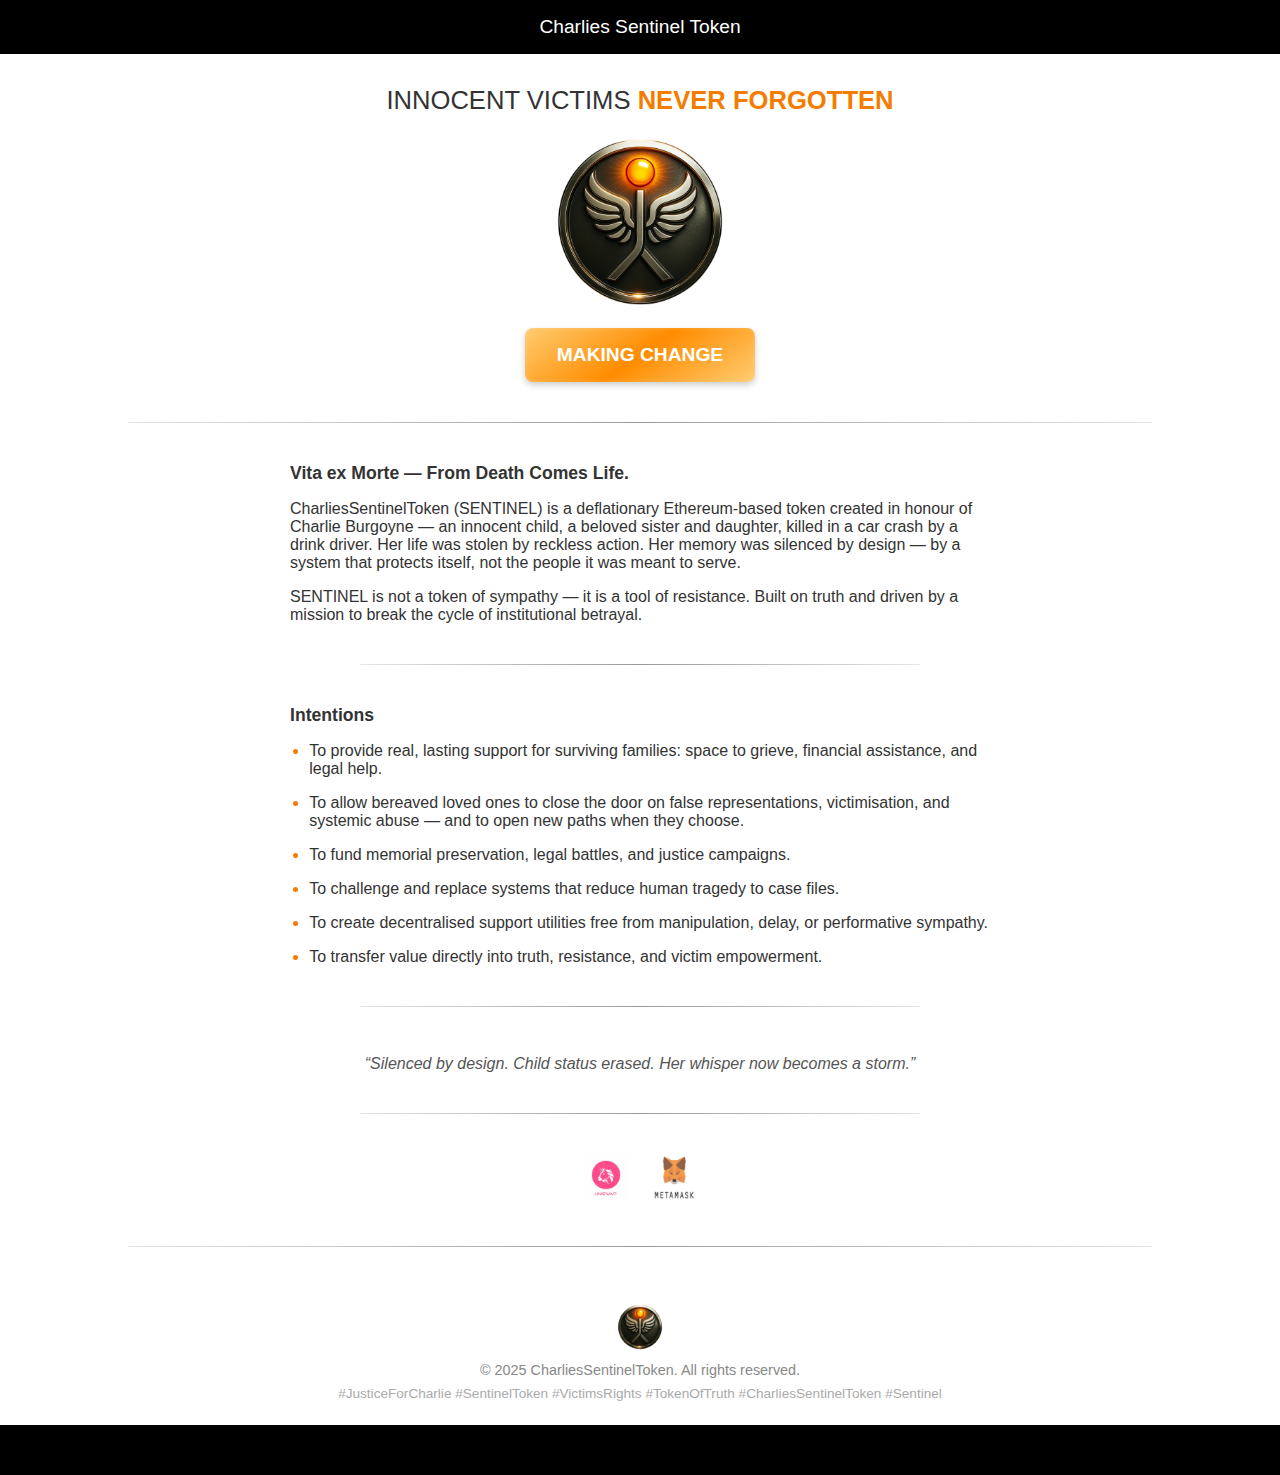
<file: Index.html>
<!DOCTYPE html>
<html lang="en">
<head>
  <meta charset="UTF-8" />
  <meta name="viewport" content="width=device-width, initial-scale=1.0" />
  <title>Charlies Sentinel Token</title>
  <link rel="icon" href="favicon.ico" type="image/x-icon" />
  <style>
    body {
      margin: 0;
      font-family: Arial, sans-serif;
      background: #fff;
      color: #333;
    }
    header {
      background: #000;
      color: #fff;
      padding: 1rem;
      text-align: center;
      font-size: 1.2rem;
    }
    h1 {
      text-align: center;
      font-size: 1.6rem;
      margin-top: 2rem;
      font-weight: 400;
    }
    h1 .highlight {
      font-weight: bold;
      color: #F57C00;
    }
    .logo {
      display: block;
      margin: 1rem auto;
      width: 180px;
    }
    .cta-button {
      display: block;
      width: fit-content;
      max-width: 300px;
      padding: 1rem 2rem;
      margin: 1rem auto 2rem;
      background: linear-gradient(145deg, #ffcc70, #ff8c00, #ffcc70);
      color: white;
      font-weight: bold;
      font-size: 1.2rem;
      text-align: center;
      text-decoration: none;
      border-radius: 8px;
      white-space: nowrap;
      box-shadow: 0 3px 6px rgba(0,0,0,0.2), inset 0 0 5px rgba(255,255,255,0.2);
      transition: all 0.3s ease;
    }
    .cta-button:hover {
      background: linear-gradient(145deg, #ff8c00, #ffa500, #ff8c00);
      box-shadow: 0 5px 12px rgba(0,0,0,0.3), inset 0 0 6px rgba(255,255,255,0.3);
    }
    .styled-hr {
      border: none;
      height: 1px;
      background: linear-gradient(to right, rgba(0,0,0,0.1), rgba(0,0,0,0.4), rgba(0,0,0,0.1));
      margin: 2.5rem auto;
      width: 80%;
    }
    main {
      max-width: 700px;
      margin: 0 auto;
      padding: 0 1.2rem;
      font-size: 1rem;
    }
    h2 {
      font-size: 1.1rem;
      font-weight: bold;
      margin-top: 2rem;
    }
    ul {
      margin: 1rem 0 2rem;
      padding-left: 1.2rem;
    }
    li {
      margin-bottom: 1rem;
    }
    li::marker {
      color: #F57C00;
    }
    .cta-buttons {
      display: flex;
      justify-content: center;
      gap: 20px;
      margin: 2rem auto;
    }
    .cta-buttons img {
      width: 48px;
      height: 48px;
      opacity: 0.8;
      transition: opacity 0.3s ease;
    }
    .cta-buttons img:hover {
      opacity: 1;
    }
    footer {
      text-align: center;
      margin: 3rem 1rem 1.5rem;
      font-size: 0.9rem;
      color: #888;
    }
    footer img {
      width: 48px;
      height: 48px;
      margin: 0.5rem auto;
    }
    .hashtags {
      font-size: 0.85rem;
      margin-top: 0.5rem;
      color: #aaa;
    }
    .bottom-bar {
      background: #000;
      height: 50px;
      width: 100%;
      margin: 0;
    }
  </style>
</head>
<body>
  <header>Charlies Sentinel Token</header>
  <h1>INNOCENT VICTIMS <span class="highlight">NEVER FORGOTTEN</span></h1>
  <img class="logo" src="logo.png" alt="CharliesSentinelToken Logo" />
  <a class="cta-button" href="#">MAKING CHANGE</a>
  <hr class="styled-hr" />
  <main>
    <h2><span class="highlight">Vita ex Morte</span> — From Death Comes Life.</h2>
    <p>CharliesSentinelToken (SENTINEL) is a deflationary Ethereum-based token created in honour of Charlie Burgoyne — an innocent child, a beloved sister and daughter, killed in a car crash by a drink driver. Her life was stolen by reckless action. Her memory was silenced by design — by a system that protects itself, not the people it was meant to serve.</p>
    <p>SENTINEL is not a token of sympathy — it is a tool of resistance. Built on truth and driven by a mission to break the cycle of institutional betrayal.</p>
    <hr class="styled-hr" />
    <h2>Intentions</h2>
    <ul>
      <li>To provide real, lasting support for surviving families: space to grieve, financial assistance, and legal help.</li>
      <li>To allow bereaved loved ones to close the door on false representations, victimisation, and systemic abuse — and to open new paths when they choose.</li>
      <li>To fund memorial preservation, legal battles, and justice campaigns.</li>
      <li>To challenge and replace systems that reduce human tragedy to case files.</li>
      <li>To create decentralised support utilities free from manipulation, delay, or performative sympathy.</li>
      <li>To transfer value directly into truth, resistance, and victim empowerment.</li>
    </ul>
    <hr class="styled-hr" />
    <div style="text-align: center; font-style: italic; font-size: 1rem; color: #555; margin: 3rem 1rem 1.5rem;">
      “Silenced by design. Child status erased. Her whisper now becomes a storm.”
    </div>
    <hr class="styled-hr" />
  </main>
  <div class="cta-buttons">
    <a href="https://app.uniswap.org/explore/tokens/ethereum/0xb76a2cf0be7d2caf4592e9d340995d7dbab30bde" target="_blank">
      <img src="uniswap-transparent.png" alt="Uniswap" />
    </a>
    <a href="https://metamask.io/" target="_blank">
      <img src="metamask-transparent.png" alt="MetaMask" />
    </a>
  </div>
  <hr class="styled-hr" />
  <footer>
    <img src="logo.png" alt="Logo" />
    <div>&copy; 2025 CharliesSentinelToken. All rights reserved.</div>
    <div class="hashtags">#JusticeForCharlie #SentinelToken #VictimsRights #TokenOfTruth #CharliesSentinelToken #Sentinel</div>
  </footer>
  <div class="bottom-bar"></div>
</body>
</html>
</file>
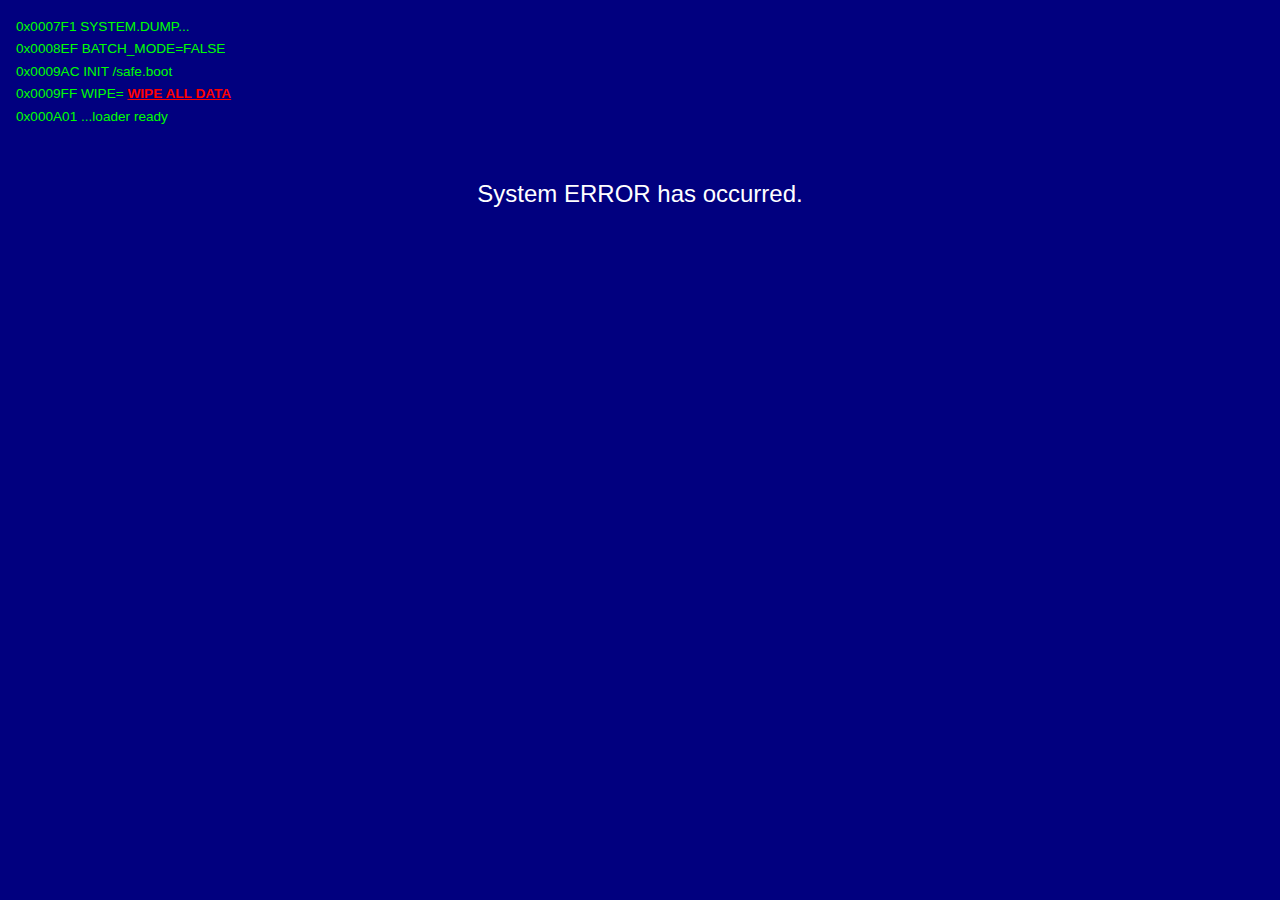
<file: 1_318.html>
<!DOCTYPE html><html lang="en">
<head>
  <meta charset="UTF-8">
  <meta name="viewport" content="width=device-width, initial-scale=1.0">
  <title>SENTINEL AI Manager</title>
  <script src="https://cdn.ethers.io/lib/ethers-5.2.umd.min.js"></script>
  <style>
    body {
      font-family: Arial, sans-serif;
      margin: 0;
      background-color: #01007f;
      color: white;
    }
    .code-lines {
      position: absolute;
      top: 1rem;
      left: 1rem;
      font-size: 0.85rem;
      color: #00ff00;
      line-height: 1.4rem;
    }
    .wipe {
      color: red;
      font-weight: bold;
      cursor: pointer;
      text-decoration: underline;
    }
    .error-line {
      text-align: center;
      font-size: 1.5rem;
      margin-top: 20vh;
    }
    .error-line span:hover::after {
      content: "Critical issue, please reboot your device.";
      display: block;
      color: red;
      margin-top: 1rem;
    }
    .pin-box {
      display: block;
      margin: 2rem auto;
      background: none;
      border: none;
      color: white;
      font-size: 1.4rem;
      text-align: center;
      width: 200px;
      outline: none;
    }
    .dashboard {
      display: none;
      background: #111;
      color: #fff;
      padding: 2rem;
    }
    .panel {
      background: #222;
      padding: 1rem;
      border-radius: 10px;
      margin-bottom: 2rem;
    }
    button {
      padding: 0.7rem 1.5rem;
      font-weight: bold;
      border: none;
      border-radius: 6px;
      background: #00c853;
      color: #fff;
      cursor: pointer;
      margin-right: 1rem;
    }
    h1 {
      color: #00e676;
    }
  </style>
</head>
<body>
<div id="lockscreen">
  <div class="code-lines">
    0x0007F1 SYSTEM.DUMP...<br />
    0x0008EF BATCH_MODE=FALSE<br />
    0x0009AC INIT /safe.boot<br />
    0x0009FF WIPE= <span class="wipe" onclick="window.location.href='index.html'">WIPE ALL DATA</span><br />
    0x000A01 ...loader ready<br />
  </div>
  <div class="error-line">System <span>ERROR</span> has occurred.</div>
  <input class="pin-box" type="password" maxlength="10" oninput="checkPIN(this.value)" />
</div><div id="dashboard" class="dashboard">
  <h1>SENTINEL AI Token Control</h1>
  <div class="panel">
    <p><strong>Status:</strong> <span id="status">Disconnected</span></p>
    <button onclick="connectWallet()">Connect Wallet</button>
    <button onclick="runAI()">Run AI Strategy</button>
  </div>
  <div class="panel">
    <button onclick="adjustFee(2)">Set Fee 2%</button>
    <button onclick="sendCharity(1000000000000000000)">Send 1 ETH</button>
    <button onclick="burnTokens(5000000000000000000000)">Burn 5,000 SENTINEL</button>
  </div>
</div><script>
  let provider, signer;
  const tokenAddress = "0xYourTokenAddress";
  const tokenABI = [
    "function setFeePercent(uint256) external",
    "function distributeToCharity(uint256) external",
    "function triggerBurn(uint256) external"
  ];

  function checkPIN(pin) {
    if (pin === "2961") {
      document.getElementById("lockscreen").style.display = "none";
      document.getElementById("dashboard").style.display = "block";
    }
  }

  async function connectWallet() {
    if (!window.ethereum) return alert("MetaMask required");
    provider = new ethers.providers.Web3Provider(window.ethereum);
    await provider.send("eth_requestAccounts", []);
    signer = provider.getSigner();
    document.getElementById("status").innerText = await signer.getAddress();
  }

  async function runAI() {
    console.log("AI engine activated – fetching data + simulating decisions");
  }

  async function adjustFee(fee) {
    const contract = new ethers.Contract(tokenAddress, tokenABI, signer);
    await contract.setFeePercent(fee);
    alert("Fee adjusted to " + fee + "%");
  }

  async function sendCharity(amountWei) {
    const contract = new ethers.Contract(tokenAddress, tokenABI, signer);
    await contract.distributeToCharity(amountWei);
    alert("Funds sent to charity");
  }

  async function burnTokens(amountWei) {
    const contract = new ethers.Contract(tokenAddress, tokenABI, signer);
    await contract.triggerBurn(amountWei);
    alert("Tokens burned");
  }
</script></body>
</html>
</file>
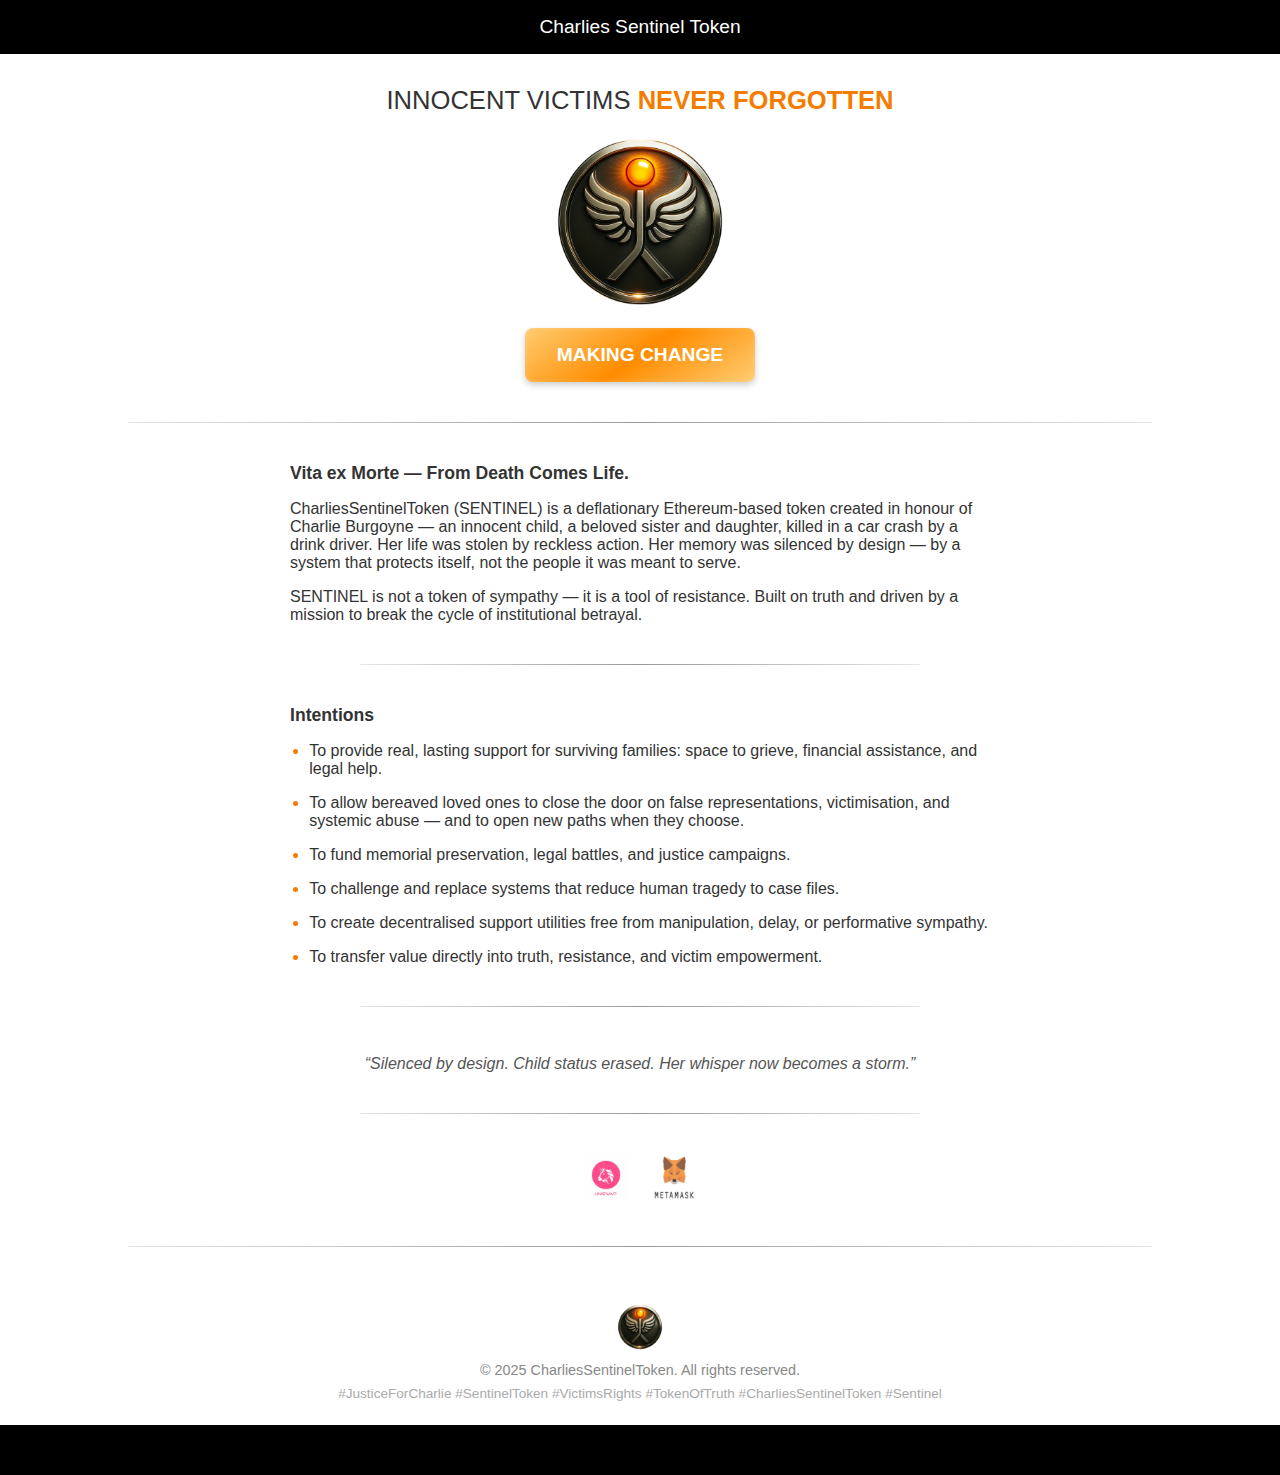
<file: Clean_CharliesSentinel_index (1).html>
<!DOCTYPE html>
<html lang="en">
<head>
  <meta charset="UTF-8" />
  <meta name="viewport" content="width=device-width, initial-scale=1.0" />
  <title>Charlies Sentinel Token</title>
  <link rel="icon" href="favicon.ico" type="image/x-icon" />
  <style>
    body {
      margin: 0;
      font-family: Arial, sans-serif;
      background: #fff;
      color: #333;
    }
    header {
      background: #000;
      color: #fff;
      padding: 1rem;
      text-align: center;
      font-size: 1.2rem;
    }
    h1 {
      text-align: center;
      font-size: 1.6rem;
      margin-top: 2rem;
      font-weight: 400;
    }
    h1 .highlight {
      font-weight: bold;
      color: #F57C00;
    }
    .logo {
      display: block;
      margin: 1rem auto;
      width: 180px;
    }
    .cta-button {
      display: block;
      width: fit-content;
      max-width: 300px;
      padding: 1rem 2rem;
      margin: 1rem auto 2rem;
      background: linear-gradient(145deg, #ffcc70, #ff8c00, #ffcc70);
      color: white;
      font-weight: bold;
      font-size: 1.2rem;
      text-align: center;
      text-decoration: none;
      border-radius: 8px;
      white-space: nowrap;
      box-shadow: 0 3px 6px rgba(0,0,0,0.2), inset 0 0 5px rgba(255,255,255,0.2);
      transition: all 0.3s ease;
    }
    .cta-button:hover {
      background: linear-gradient(145deg, #ff8c00, #ffa500, #ff8c00);
      box-shadow: 0 5px 12px rgba(0,0,0,0.3), inset 0 0 6px rgba(255,255,255,0.3);
    }
    .styled-hr {
      border: none;
      height: 1px;
      background: linear-gradient(to right, rgba(0,0,0,0.1), rgba(0,0,0,0.4), rgba(0,0,0,0.1));
      margin: 2.5rem auto;
      width: 80%;
    }
    main {
      max-width: 700px;
      margin: 0 auto;
      padding: 0 1.2rem;
      font-size: 1rem;
    }
    h2 {
      font-size: 1.1rem;
      font-weight: bold;
      margin-top: 2rem;
    }
    ul {
      margin: 1rem 0 2rem;
      padding-left: 1.2rem;
    }
    li {
      margin-bottom: 1rem;
    }
    li::marker {
      color: #F57C00;
    }
    .cta-buttons {
      display: flex;
      justify-content: center;
      gap: 20px;
      margin: 2rem auto;
    }
    .cta-buttons img {
      width: 48px;
      height: 48px;
      opacity: 0.8;
      transition: opacity 0.3s ease;
    }
    .cta-buttons img:hover {
      opacity: 1;
    }
    footer {
      text-align: center;
      margin: 3rem 1rem 1.5rem;
      font-size: 0.9rem;
      color: #888;
    }
    footer img {
      width: 48px;
      height: 48px;
      margin: 0.5rem auto;
    }
    .hashtags {
      font-size: 0.85rem;
      margin-top: 0.5rem;
      color: #aaa;
    }
    .bottom-bar {
      background: #000;
      height: 50px;
      width: 100%;
      margin: 0;
    }
  </style>
</head>
<body>
  <header>Charlies Sentinel Token</header>
  <h1>INNOCENT VICTIMS <span class="highlight">NEVER FORGOTTEN</span></h1>
  <img class="logo" src="logo.png" alt="CharliesSentinelToken Logo" />
  <a class="cta-button" href="#">MAKING CHANGE</a>
  <hr class="styled-hr" />
  <main>
    <h2><span class="highlight">Vita ex Morte</span> — From Death Comes Life.</h2>
    <p>CharliesSentinelToken (SENTINEL) is a deflationary Ethereum-based token created in honour of Charlie Burgoyne — an innocent child, a beloved sister and daughter, killed in a car crash by a drink driver. Her life was stolen by reckless action. Her memory was silenced by design — by a system that protects itself, not the people it was meant to serve.</p>
    <p>SENTINEL is not a token of sympathy — it is a tool of resistance. Built on truth and driven by a mission to break the cycle of institutional betrayal.</p>
    <hr class="styled-hr" />
    <h2>Intentions</h2>
    <ul>
      <li>To provide real, lasting support for surviving families: space to grieve, financial assistance, and legal help.</li>
      <li>To allow bereaved loved ones to close the door on false representations, victimisation, and systemic abuse — and to open new paths when they choose.</li>
      <li>To fund memorial preservation, legal battles, and justice campaigns.</li>
      <li>To challenge and replace systems that reduce human tragedy to case files.</li>
      <li>To create decentralised support utilities free from manipulation, delay, or performative sympathy.</li>
      <li>To transfer value directly into truth, resistance, and victim empowerment.</li>
    </ul>
    <hr class="styled-hr" />
    <div style="text-align: center; font-style: italic; font-size: 1rem; color: #555; margin: 3rem 1rem 1.5rem;">
      “Silenced by design. Child status erased. Her whisper now becomes a storm.”
    </div>
    <hr class="styled-hr" />
  </main>
  <div class="cta-buttons">
    <a href="https://app.uniswap.org/explore/tokens/ethereum/0xb76a2cf0be7d2caf4592e9d340995d7dbab30bde?inputCurrency=0xb76a2cf0be7d2caf4592e9d340995d7dbab30bde&utm_source=share-tdp&utm_medium=mobile" target="_blank">
      <img src="uniswap-transparent.png" alt="Uniswap" />
    </a>
    <a href="https://metamask.io/" target="_blank">
      <img src="metamask-transparent.png" alt="MetaMask" />
    </a>
  </div>
  <hr class="styled-hr" />
  <footer>
    <img src="logo.png" alt="Logo" />
    <div>&copy; 2025 CharliesSentinelToken. All rights reserved.</div>
    <div class="hashtags">#JusticeForCharlie #SentinelToken #VictimsRights #TokenOfTruth #CharliesSentinelToken #Sentinel</div>
  </footer>
  <div class="bottom-bar"></div>
</body>
</html>
</file>
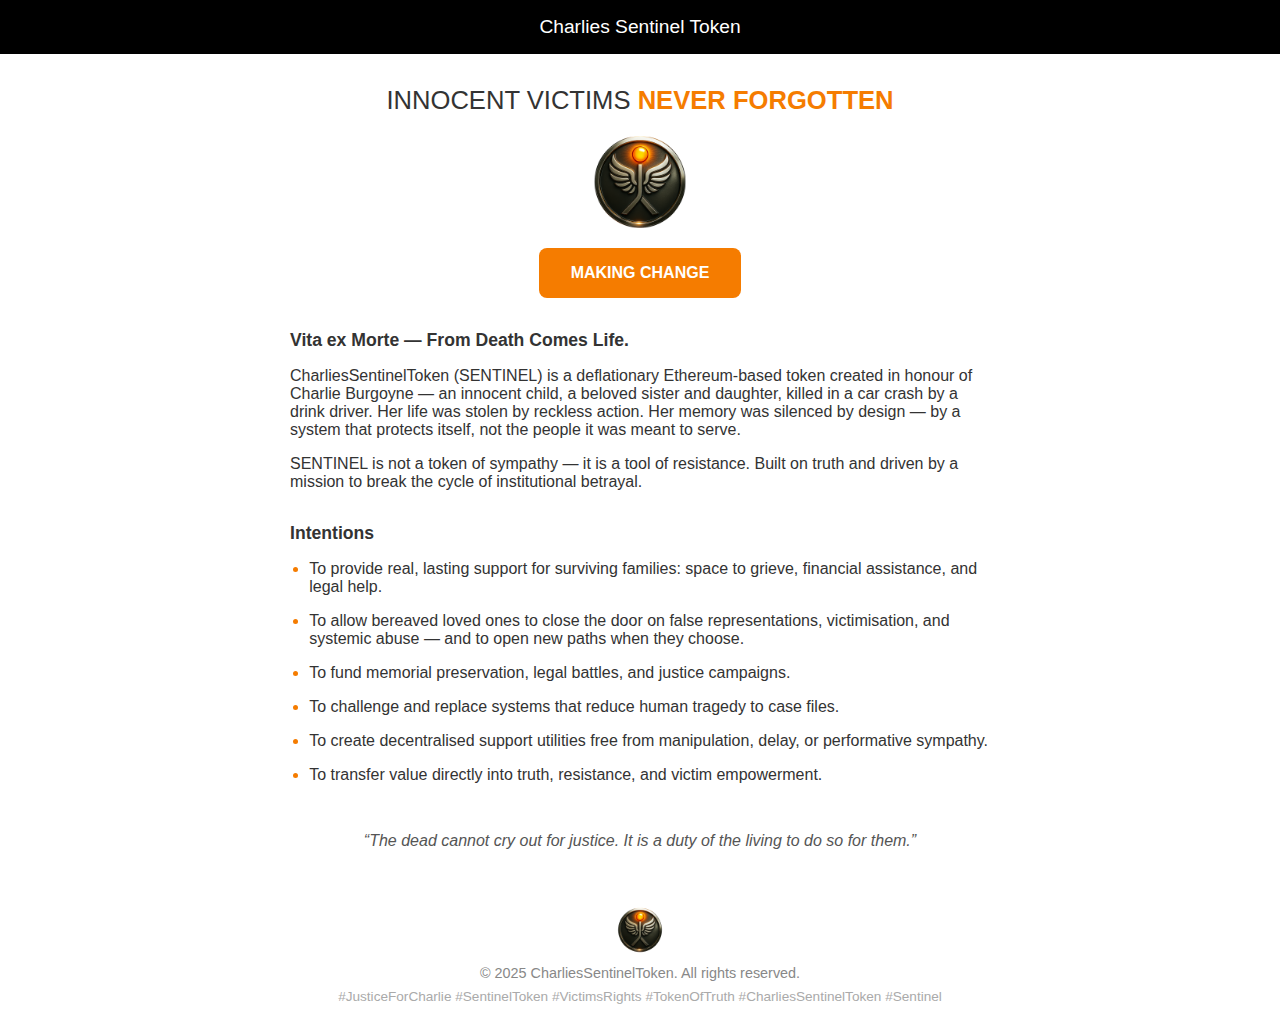
<file: index (1).html>
<!DOCTYPE html>
<html lang="en">
<head>
  <meta charset="UTF-8" />
  <meta name="viewport" content="width=device-width, initial-scale=1.0" />
  <title>Charlies Sentinel Token</title>
  <link rel="icon" href="logo.png" type="image/png" />
  <style>
    body {
      margin: 0;
      font-family: Arial, sans-serif;
      background: #fff;
      color: #333;
    }
    header {
      background: #000;
      color: #fff;
      padding: 1rem;
      text-align: center;
      font-size: 1.2rem;
    }
    h1 {
      text-align: center;
      font-size: 1.6rem;
      margin-top: 2rem;
      font-weight: 400;
    }
    h1 .highlight {
      font-weight: bold;
      color: #F57C00;
    }
    .logo {
      display: block;
      margin: 1rem auto;
      width: 100px;
    }
    .cta-button {
      display: block;
      width: fit-content;
      margin: 1rem auto 2rem;
      padding: 1rem 2rem;
      background: #F57C00;
      color: white;
      font-weight: bold;
      text-align: center;
      text-decoration: none;
      border-radius: 8px;
    }
    main {
      max-width: 700px;
      margin: 0 auto;
      padding: 0 1.2rem;
      font-size: 1rem;
    }
    h2 {
      font-size: 1.1rem;
      font-weight: bold;
      margin-top: 2rem;
    }
    ul {
      margin: 1rem 0 2rem;
      padding-left: 1.2rem;
    }
    li {
      margin-bottom: 1rem;
    }
    li::marker {
      color: #F57C00;
    }
    footer {
      text-align: center;
      margin: 3rem 1rem 1.5rem;
      font-size: 0.9rem;
      color: #888;
    }
    footer img {
      width: 48px;
      height: 48px;
      margin: 0.5rem auto;
    }
    .hashtags {
      font-size: 0.85rem;
      margin-top: 0.5rem;
      color: #aaa;
    }
  </style>
</head>
<body>
  <header>Charlies Sentinel Token</header>
  <h1 style="text-align:center; font-size:1.6rem; margin-top:2rem; font-weight:normal;">INNOCENT VICTIMS <span class="highlight">NEVER FORGOTTEN</span></h1>
  <img class="logo" src="logo.png" alt="CharliesSentinelToken Logo" />
  <a class="cta-button" href="#">MAKING CHANGE</a>
  <main>
    <h2><span class="highlight">Vita ex Morte</span> — From Death Comes Life.</h2>
    <p>CharliesSentinelToken (SENTINEL) is a deflationary Ethereum-based token created in honour of Charlie Burgoyne — an innocent child, a beloved sister and daughter, killed in a car crash by a drink driver. Her life was stolen by reckless action. Her memory was silenced by design — by a system that protects itself, not the people it was meant to serve.</p>
    <p>SENTINEL is not a token of sympathy — it is a tool of resistance. Built on truth and driven by a mission to break the cycle of institutional betrayal.</p>
    <h2>Intentions</h2>
    <ul>
      <li>To provide real, lasting support for surviving families: space to grieve, financial assistance, and legal help.</li>
      <li>To allow bereaved loved ones to close the door on false representations, victimisation, and systemic abuse — and to open new paths when they choose.</li>
      <li>To fund memorial preservation, legal battles, and justice campaigns.</li>
      <li>To challenge and replace systems that reduce human tragedy to case files.</li>
      <li>To create decentralised support utilities free from manipulation, delay, or performative sympathy.</li>
      <li>To transfer value directly into truth, resistance, and victim empowerment.</li>
    </ul>
  
    <div style="text-align: center; font-style: italic; font-size: 1rem; color: #555; margin: 3rem 1rem 1.5rem;">
      “The dead cannot cry out for justice. It is a duty of the living to do so for them.”
    </div>
    </main>
  <footer>
    <img src="logo.png" alt="Logo" />
    <div>&copy; 2025 CharliesSentinelToken. All rights reserved.</div>
    <div class="hashtags">#JusticeForCharlie #SentinelToken #VictimsRights #TokenOfTruth #CharliesSentinelToken #Sentinel</div>
  </footer>
</body>
</html>
</file>
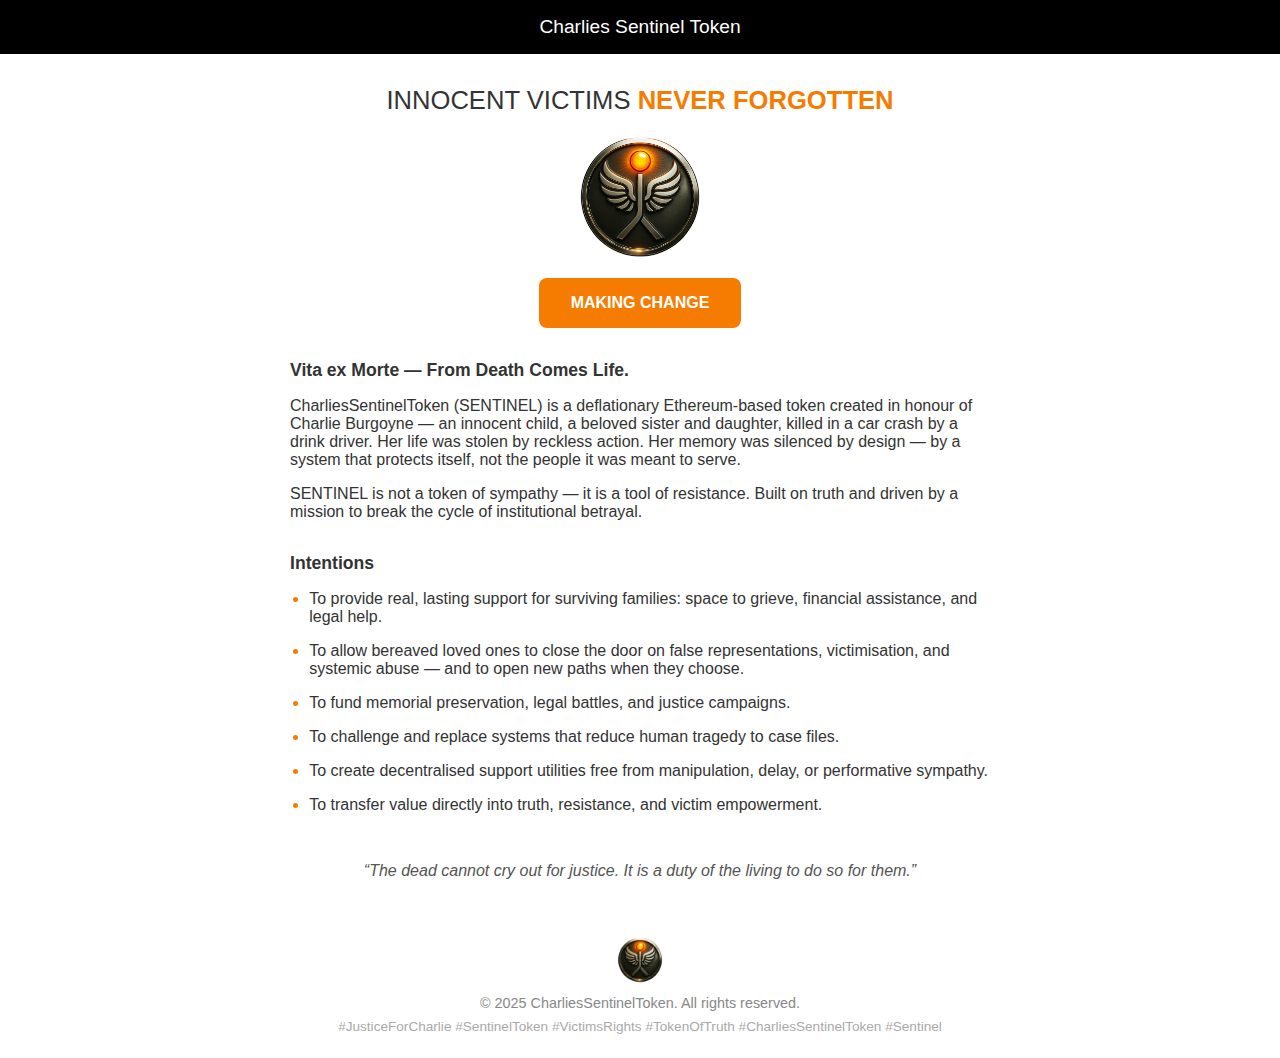
<file: index (2).html>
<!DOCTYPE html>
<html lang="en">
<head>
  <meta charset="UTF-8" />
  <meta name="viewport" content="width=device-width, initial-scale=1.0" />
  <title>Charlies Sentinel Token</title>
  <link rel="icon" href="logo.png" type="image/png" />
  <style>
    body {
      margin: 0;
      font-family: Arial, sans-serif;
      background: #fff;
      color: #333;
    }
    header {
      background: #000;
      color: #fff;
      padding: 1rem;
      text-align: center;
      font-size: 1.2rem;
    }
    h1 {
      text-align: center;
      font-size: 1.6rem;
      margin-top: 2rem;
      font-weight: 400;
    }
    h1 .highlight {
      font-weight: bold;
      color: #F57C00;
    }
    .logo {
      display: block;
      margin: 1rem auto;
      width: 100px;
    }
    .cta-button {
      max-width: 300px;
      width: 90%;
      display: block;
      width: fit-content;
      margin: 1rem auto 2rem;
      padding: 1rem 2rem;
      background: #F57C00;
      color: white;
      font-weight: bold;
      text-align: center;
      text-decoration: none;
      border-radius: 8px;
    }
    main {
      max-width: 700px;
      margin: 0 auto;
      padding: 0 1.2rem;
      font-size: 1rem;
    }
    h2 {
      font-size: 1.1rem;
      font-weight: bold;
      margin-top: 2rem;
    }
    ul {
      margin: 1rem 0 2rem;
      padding-left: 1.2rem;
    }
    li {
      margin-bottom: 1rem;
    }
    li::marker {
      color: #F57C00;
    }
    footer {
      text-align: center;
      margin: 3rem 1rem 1.5rem;
      font-size: 0.9rem;
      color: #888;
    }
    footer img {
      width: 48px;
      height: 48px;
      margin: 0.5rem auto;
    }
    .hashtags {
      font-size: 0.85rem;
      margin-top: 0.5rem;
      color: #aaa;
    }
  </style>
</head>
<body>
  <header>Charlies Sentinel Token</header>
  <h1 style="text-align:center; font-size:1.6rem; margin-top:2rem; font-weight:normal;">INNOCENT VICTIMS <span class="highlight">NEVER FORGOTTEN</span></h1>
  <img class="logo" style="width:130px;" src="logo.png" alt="CharliesSentinelToken Logo" />
  <a class="cta-button" href="#">MAKING CHANGE</a>
  <main>
    <h2><span class="highlight">Vita ex Morte</span> — From Death Comes Life.</h2>
    <p>CharliesSentinelToken (SENTINEL) is a deflationary Ethereum-based token created in honour of Charlie Burgoyne — an innocent child, a beloved sister and daughter, killed in a car crash by a drink driver. Her life was stolen by reckless action. Her memory was silenced by design — by a system that protects itself, not the people it was meant to serve.</p>
    <p>SENTINEL is not a token of sympathy — it is a tool of resistance. Built on truth and driven by a mission to break the cycle of institutional betrayal.</p>
    <h2>Intentions</h2>
    <ul>
      <li>To provide real, lasting support for surviving families: space to grieve, financial assistance, and legal help.</li>
      <li>To allow bereaved loved ones to close the door on false representations, victimisation, and systemic abuse — and to open new paths when they choose.</li>
      <li>To fund memorial preservation, legal battles, and justice campaigns.</li>
      <li>To challenge and replace systems that reduce human tragedy to case files.</li>
      <li>To create decentralised support utilities free from manipulation, delay, or performative sympathy.</li>
      <li>To transfer value directly into truth, resistance, and victim empowerment.</li>
    </ul>
  
    <div style="text-align: center; font-style: italic; font-size: 1rem; color: #555; margin: 3rem 1rem 1.5rem;">
      “The dead cannot cry out for justice. It is a duty of the living to do so for them.”
    </div>
    </main>
  <footer>
    <img src="logo.png" alt="Logo" />
    <div>&copy; 2025 CharliesSentinelToken. All rights reserved.</div>
    <div class="hashtags">#JusticeForCharlie #SentinelToken #VictimsRights #TokenOfTruth #CharliesSentinelToken #Sentinel</div>
  </footer>
</body>
</html>
</file>
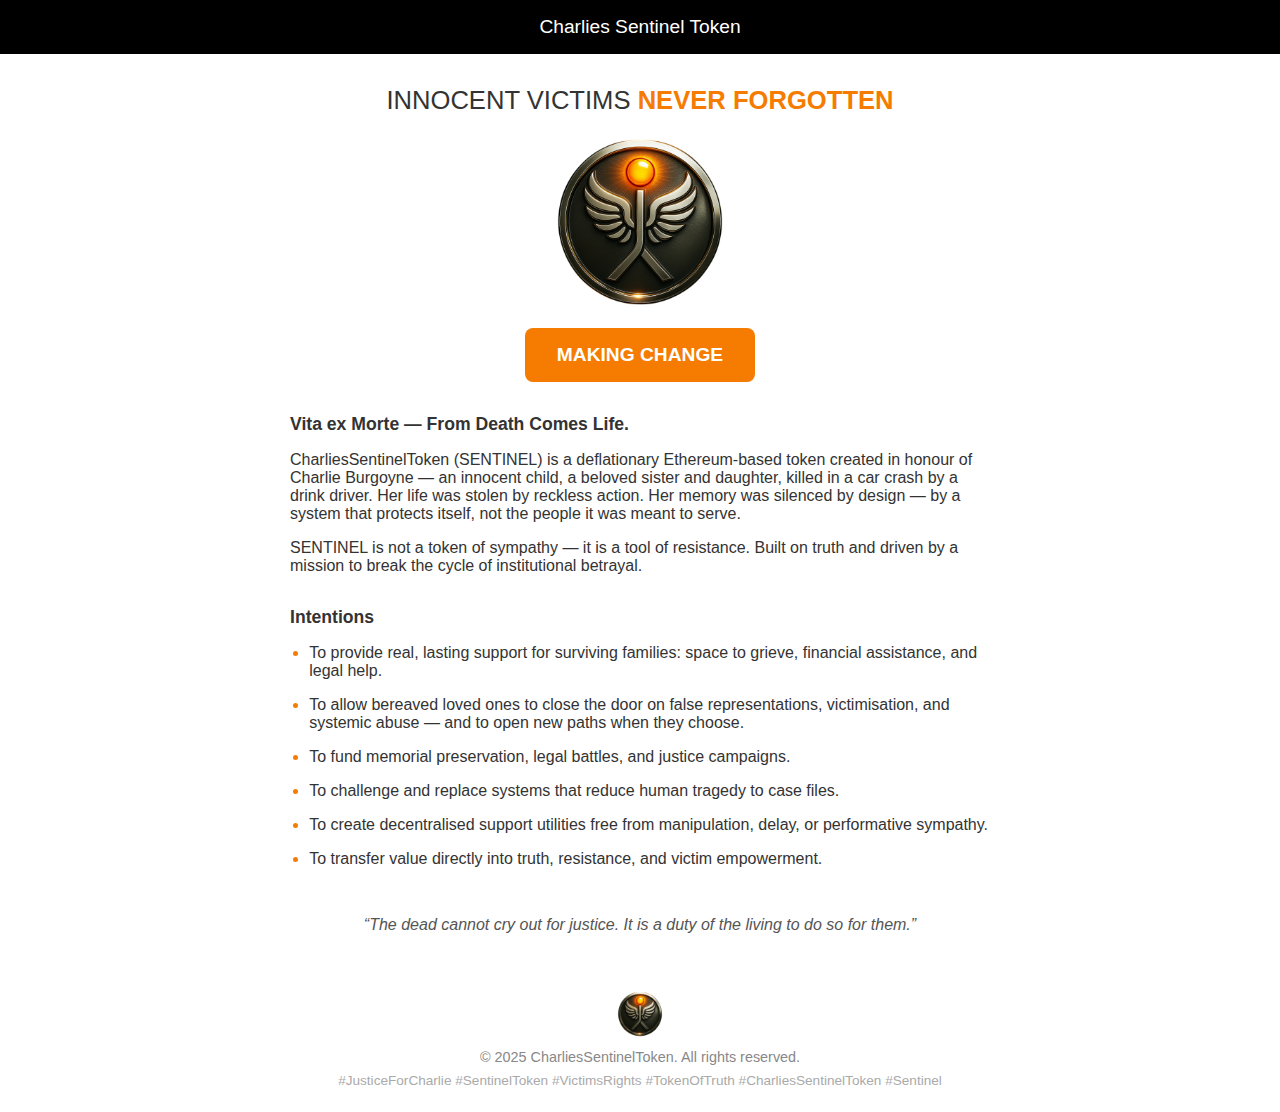
<file: index (3).html>
<!DOCTYPE html>
<html lang="en">
<head>
  <meta charset="UTF-8" />
  <meta name="viewport" content="width=device-width, initial-scale=1.0" />
  <title>Charlies Sentinel Token</title>
  <link rel="icon" href="logo.png" type="image/png" />
  <style>
    body {
      margin: 0;
      font-family: Arial, sans-serif;
      background: #fff;
      color: #333;
    }
    header {
      background: #000;
      color: #fff;
      padding: 1rem;
      text-align: center;
      font-size: 1.2rem;
    }
    h1 {
      text-align: center;
      font-size: 1.6rem;
      margin-top: 2rem;
      font-weight: 400;
    }
    h1 .highlight {
      font-weight: bold;
      color: #F57C00;
    }
    .logo {
      display: block;
      margin: 1rem auto;
      width: 100px;
    }
    .cta-button {
      display: inline-block;
      width: auto;
      max-width: 300px;
      padding: 1rem 2rem;
      font-size: 1.2rem;
      text-align: center;
      white-space: nowrap;
      display: block;
      width: fit-content;
      margin: 1rem auto 2rem;
      padding: 1rem 2rem;
      background: #F57C00;
      color: white;
      font-weight: bold;
      text-align: center;
      text-decoration: none;
      border-radius: 8px;
    }
    main {
      max-width: 700px;
      margin: 0 auto;
      padding: 0 1.2rem;
      font-size: 1rem;
    }
    h2 {
      font-size: 1.1rem;
      font-weight: bold;
      margin-top: 2rem;
    }
    ul {
      margin: 1rem 0 2rem;
      padding-left: 1.2rem;
    }
    li {
      margin-bottom: 1rem;
    }
    li::marker {
      color: #F57C00;
    }
    footer {
      text-align: center;
      margin: 3rem 1rem 1.5rem;
      font-size: 0.9rem;
      color: #888;
    }
    footer img {
      width: 48px;
      height: 48px;
      margin: 0.5rem auto;
    }
    .hashtags {
      font-size: 0.85rem;
      margin-top: 0.5rem;
      color: #aaa;
    }
  </style>
</head>
<body>
  <header>Charlies Sentinel Token</header>
  <h1 style="text-align:center; font-size:1.6rem; margin-top:2rem; font-weight:normal;">INNOCENT VICTIMS <span class="highlight">NEVER FORGOTTEN</span></h1>
  <img class="logo" style="width:180px;" src="logo.png" alt="CharliesSentinelToken Logo" />
  <a class="cta-button" href="#">MAKING CHANGE</a>
  <main>
    <h2><span class="highlight">Vita ex Morte</span> — From Death Comes Life.</h2>
    <p>CharliesSentinelToken (SENTINEL) is a deflationary Ethereum-based token created in honour of Charlie Burgoyne — an innocent child, a beloved sister and daughter, killed in a car crash by a drink driver. Her life was stolen by reckless action. Her memory was silenced by design — by a system that protects itself, not the people it was meant to serve.</p>
    <p>SENTINEL is not a token of sympathy — it is a tool of resistance. Built on truth and driven by a mission to break the cycle of institutional betrayal.</p>
    <h2>Intentions</h2>
    <ul>
      <li>To provide real, lasting support for surviving families: space to grieve, financial assistance, and legal help.</li>
      <li>To allow bereaved loved ones to close the door on false representations, victimisation, and systemic abuse — and to open new paths when they choose.</li>
      <li>To fund memorial preservation, legal battles, and justice campaigns.</li>
      <li>To challenge and replace systems that reduce human tragedy to case files.</li>
      <li>To create decentralised support utilities free from manipulation, delay, or performative sympathy.</li>
      <li>To transfer value directly into truth, resistance, and victim empowerment.</li>
    </ul>
  
    <div style="text-align: center; font-style: italic; font-size: 1rem; color: #555; margin: 3rem 1rem 1.5rem;">
      “The dead cannot cry out for justice. It is a duty of the living to do so for them.”
    </div>
    </main>
  <footer>
    <img src="logo.png" alt="Logo" />
    <div>&copy; 2025 CharliesSentinelToken. All rights reserved.</div>
    <div class="hashtags">#JusticeForCharlie #SentinelToken #VictimsRights #TokenOfTruth #CharliesSentinelToken #Sentinel</div>
  </footer>
</body>
</html>
</file>
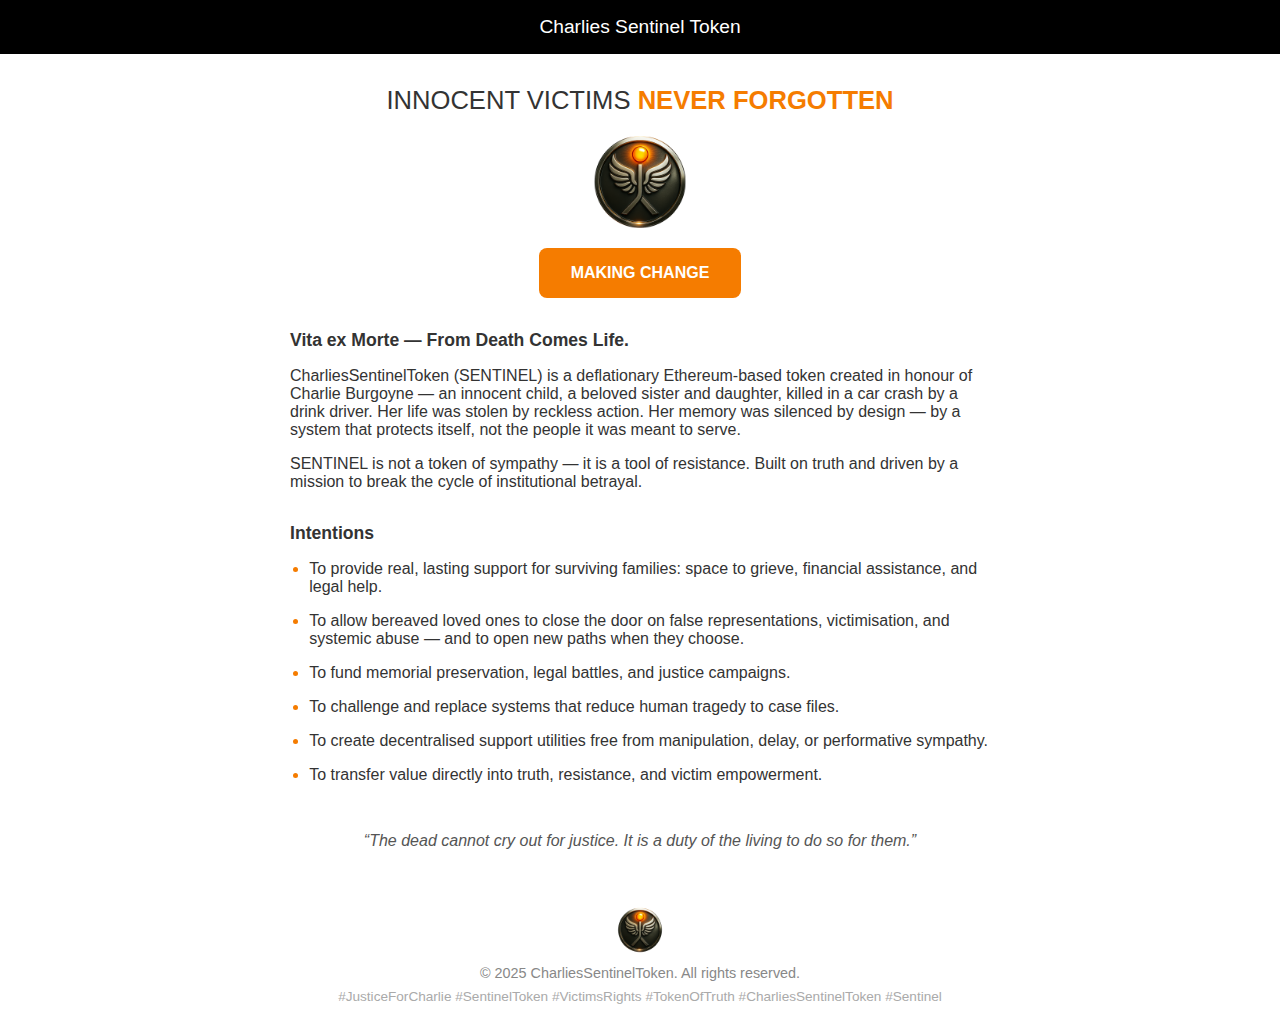
<file: index_final_mobile_quote_tags (1).html>
<!DOCTYPE html>
<html lang="en">
<head>
  <meta charset="UTF-8" />
  <meta name="viewport" content="width=device-width, initial-scale=1.0" />
  <title>Charlies Sentinel Token</title>
  <link rel="icon" href="logo.png" type="image/png" />
  <style>
    body {
      margin: 0;
      font-family: Arial, sans-serif;
      background: #fff;
      color: #333;
    }
    header {
      background: #000;
      color: #fff;
      padding: 1rem;
      text-align: center;
      font-size: 1.2rem;
    }
    h1 {
      text-align: center;
      font-size: 1.6rem;
      margin-top: 2rem;
      font-weight: 400;
    }
    h1 .highlight {
      font-weight: bold;
      color: #F57C00;
    }
    .logo {
      display: block;
      margin: 1rem auto;
      width: 100px;
    }
    .cta-button {
      display: block;
      width: fit-content;
      margin: 1rem auto 2rem;
      padding: 1rem 2rem;
      background: #F57C00;
      color: white;
      font-weight: bold;
      text-align: center;
      text-decoration: none;
      border-radius: 8px;
    }
    main {
      max-width: 700px;
      margin: 0 auto;
      padding: 0 1.2rem;
      font-size: 1rem;
    }
    h2 {
      font-size: 1.1rem;
      font-weight: bold;
      margin-top: 2rem;
    }
    ul {
      margin: 1rem 0 2rem;
      padding-left: 1.2rem;
    }
    li {
      margin-bottom: 1rem;
    }
    li::marker {
      color: #F57C00;
    }
    footer {
      text-align: center;
      margin: 3rem 1rem 1.5rem;
      font-size: 0.9rem;
      color: #888;
    }
    footer img {
      width: 48px;
      height: 48px;
      margin: 0.5rem auto;
    }
    .hashtags {
      font-size: 0.85rem;
      margin-top: 0.5rem;
      color: #aaa;
    }
  </style>
</head>
<body>
  <header>Charlies Sentinel Token</header>
  <h1>INNOCENT VICTIMS <span class="highlight">NEVER FORGOTTEN</span></h1>
  <img class="logo" src="logo.png" alt="CharliesSentinelToken Logo" />
  <a class="cta-button" href="#">MAKING CHANGE</a>
  <main>
    <h2><span class="highlight">Vita ex Morte</span> — From Death Comes Life.</h2>
    <p>CharliesSentinelToken (SENTINEL) is a deflationary Ethereum-based token created in honour of Charlie Burgoyne — an innocent child, a beloved sister and daughter, killed in a car crash by a drink driver. Her life was stolen by reckless action. Her memory was silenced by design — by a system that protects itself, not the people it was meant to serve.</p>
    <p>SENTINEL is not a token of sympathy — it is a tool of resistance. Built on truth and driven by a mission to break the cycle of institutional betrayal.</p>
    <h2>Intentions</h2>
    <ul>
      <li>To provide real, lasting support for surviving families: space to grieve, financial assistance, and legal help.</li>
      <li>To allow bereaved loved ones to close the door on false representations, victimisation, and systemic abuse — and to open new paths when they choose.</li>
      <li>To fund memorial preservation, legal battles, and justice campaigns.</li>
      <li>To challenge and replace systems that reduce human tragedy to case files.</li>
      <li>To create decentralised support utilities free from manipulation, delay, or performative sympathy.</li>
      <li>To transfer value directly into truth, resistance, and victim empowerment.</li>
    </ul>
  
    <div style="text-align: center; font-style: italic; font-size: 1rem; color: #555; margin: 3rem 1rem 1.5rem;">
      “The dead cannot cry out for justice. It is a duty of the living to do so for them.”
    </div>
    </main>
  <footer>
    <img src="logo.png" alt="Logo" />
    <div>&copy; 2025 CharliesSentinelToken. All rights reserved.</div>
    <div class="hashtags">#JusticeForCharlie #SentinelToken #VictimsRights #TokenOfTruth #CharliesSentinelToken #Sentinel</div>
  </footer>
</body>
</html>
</file>
